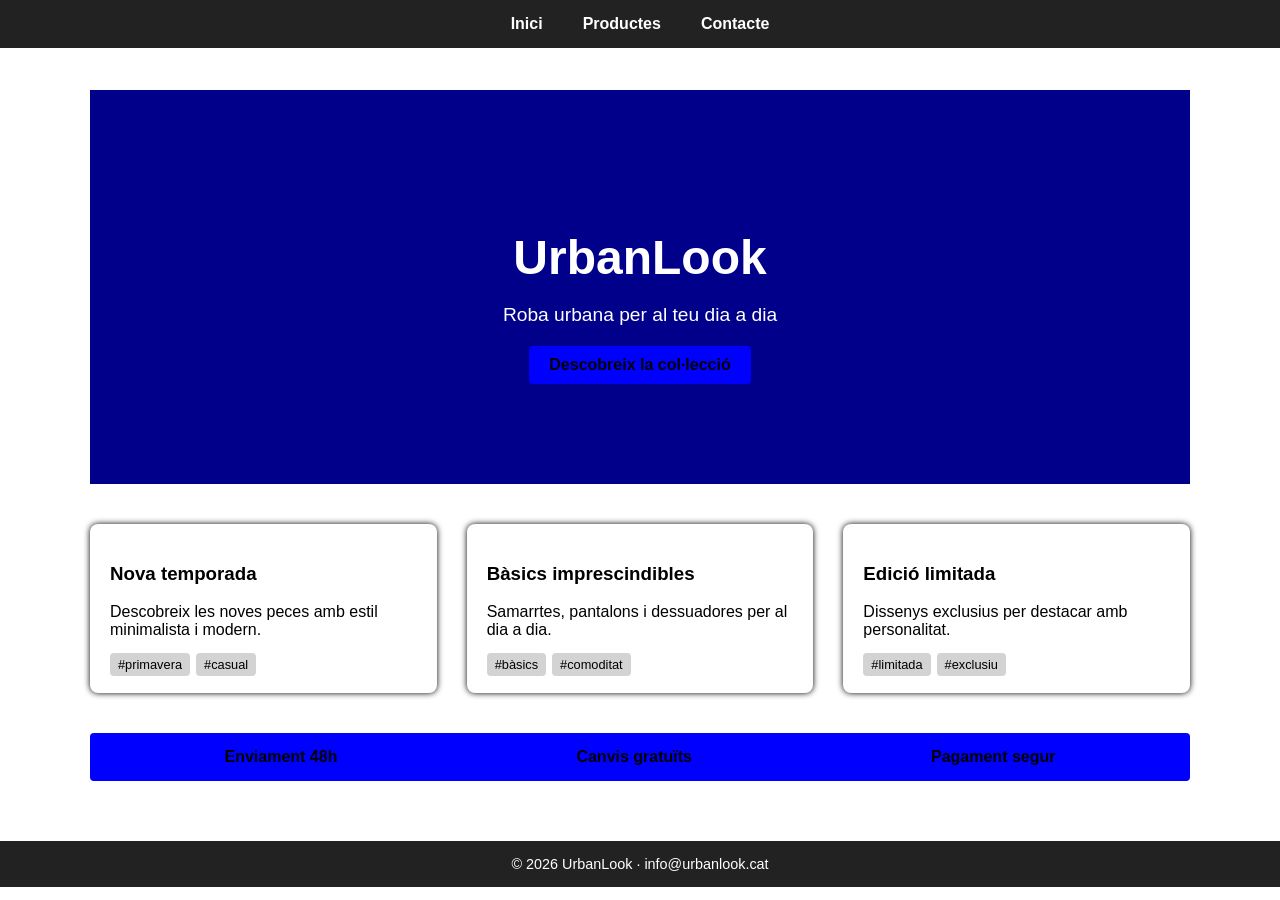
<file: index.html>
<!DOCTYPE html>
<html xmlns="http://www.w3.org/1999/xhtml" lang="ca">
    <head>
        <meta charset="UTF-8">
        <link rel="stylesheet" href="global.css">
        <title>UrbanLook - Tenda de moda urbana </title>
    </head>

    <style>
        /* Hero inicial */
        .hero {
            text-align: center;
            background-color: darkblue;
            color: white;
            padding: 100px 20px;
        }

        .hero h1 {
            font-size: 3em;
            margin-bottom: 10px;
        }

        .hero p {
            font-size: 1.2em;
            margin-bottom: 20px;
        }

        .hero a {
            display: inline-block;
            background: blue;
            color: black;
            padding: 10px 20px;
            text-decoration: none;
            font-weight: bold;
            border-radius: 4px;
        }

        /* Secció de col·leccions */
        .colleccions {
            display: flex;
            flex-wrap: wrap;
            gap: 30px;
            margin-top: 40px;
        }

        .colleccio {
            flex: 1 1 300px;
            background: white;
            padding: 20px;
            border-radius: 8px;
            box-shadow: 0 0 6px black;
        }

        .colleccio span {
            background: lightgray;
            padding: 4px 8px;
            font-size: 0.8em;
            border-radius: 4px;
            margin-right: 6px;
        }

        /* Banda de beneficis amb Flex */
        .beneficis {
            background: blue;
            display: flex;
            justify-content: space-around;
            align-items: center;
            padding: 15px;
            margin-top: 40px;
            border-radius: 4px;
            font-weight: bold;
        }
    </style>

    <body>
        <nav>
            <a href="index.html">Inici</a>
            <a href="productes.html">Productes</a>
            <a href="contacte.html">Contacte</a>
        </nav>

          
        <div class="contenidor">
            <section class="hero">
                <h1>UrbanLook</h1>
                <p>Roba urbana per al teu dia a dia</p>
                <a href="productes.html">Descobreix la col·lecció</a>
            </section>

            <section class="colleccions">
                <div class="colleccio">
                    <h3>Nova temporada</h3>
                    <p>Descobreix les noves peces amb estil minimalista i modern.</p>
                    <span>#primavera</span><span>#casual</span>
                </div>
                <div class="colleccio">
                    <h3>Bàsics imprescindibles</h3>
                    <p>Samarrtes, pantalons i dessuadores per al dia a dia.</p>
                    <span>#bàsics</span><span>#comoditat</span>
                </div>
                <div class="colleccio">
                    <h3>Edició limitada</h3>
                    <p>Dissenys exclusius per destacar amb personalitat.</p>
                    <span>#limitada</span><span>#exclusiu</span>
                </div>
            </section>

            <div class="beneficis">
                <span>Enviament 48h</span>
                <span>Canvis gratuïts</span>
                <span>Pagament segur</span>
            </div>
        </div>

        <footer>
            &copy; 2026 UrbanLook · info@urbanlook.cat
        </footer>
    </body>
</html>
</file>
<file: global.css>
/* Estils generals compartits a totes les pàgines */

body {
  margin: 0;
  font-family: Arial, Helvetica, sans-serif;
  background-color: white;
  color: black;
}

/* Menú fix superior */
nav {
  position: fixed;
  top: 0;
  width: 100%;
  background-color:#222;
  color: white;
  display: flex;
  justify-content: center;
  gap: 40px;
  padding: 15px 0;
  z-index: 100;
}

nav a {
  color: white;
  text-decoration: none;
  font-weight: bold;
}

nav a:hover {
  color: blue;
}

/* Peu de pàgina */
footer {
  background-color: #222;
  color: white;
  text-align: center;
  padding: 15px 0;
  margin-top: 40px;
  font-size: 0.9em;
}

/* Contenidor principal centrat */
.contenidor {
  max-width: 1100px;
  margin: auto;
  padding: 20px;
  margin-top: 80px; /* per deixar espai sota el menú fix */
}

.contenidor {
  max-width: 1100px;
  margin: auto;
  margin-top: 70px;
  padding: 20px;
  background-color: white;
}
</file>
